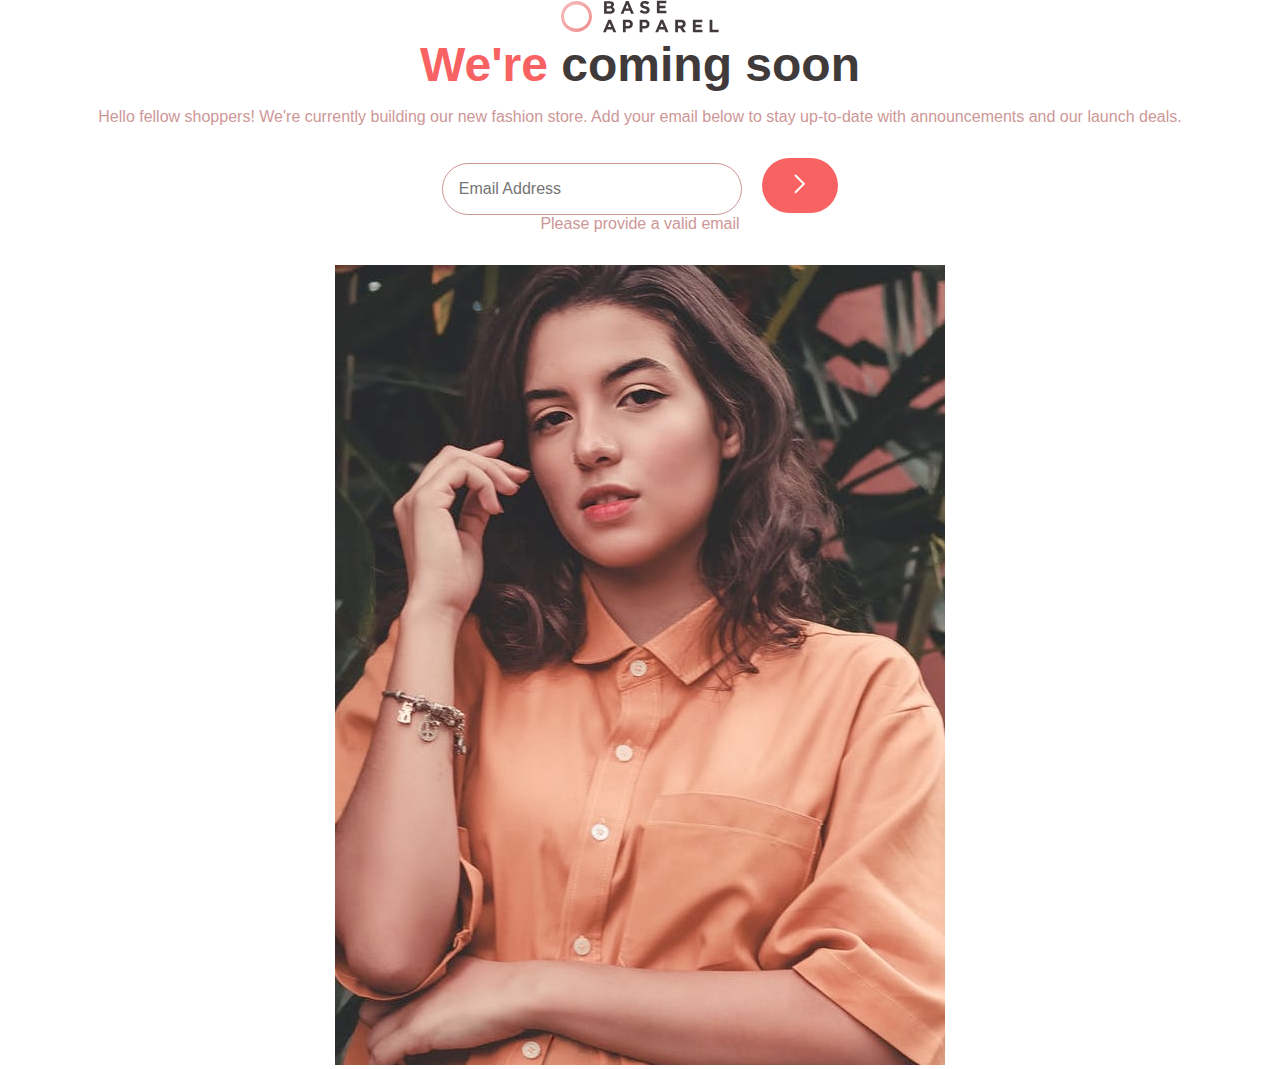
<file: index.html>
<!DOCTYPE html>
<html lang="en">
  <head>
    <meta charset="UTF-8" />
    <meta name="viewport" content="width=device-width, initial-scale=1.0" />
    <!-- displays site properly based on user's device -->

    <link
      rel="icon"
      type="image/png"
      sizes="32x32"
      href="./images/favicon-32x32.png"
    />

    <title>Frontend Mentor | Base Apparel coming soon page</title>

    <link rel="stylesheet" href="style.css" />
  </head>
  <body>
    <div class="main">
      <article>
        <img src="images/logo.svg" alt="" id="logo" />

        <h1><span>We're</span> coming soon</h1>

        <p>
          Hello fellow shoppers! We're currently building our new fashion store.
          Add your email below to stay up-to-date with announcements and our
          launch deals.
        </p>

        <div class="entry">
          <input
            type="text"
            name="text"
            id="email"
            placeholder="Email Address"
            autocomplete="off"
          />
          <button><img src="images/icon-arrow.svg" alt="" /></button>
          <p class="error hidden">Please provide a valid email</p>
        </div>
      </article>
      <img src="images/hero-desktop.jpg" id="hero" alt="" />
    </div>

    <script src="index.js"></script>
  </body>
</html>
</file>
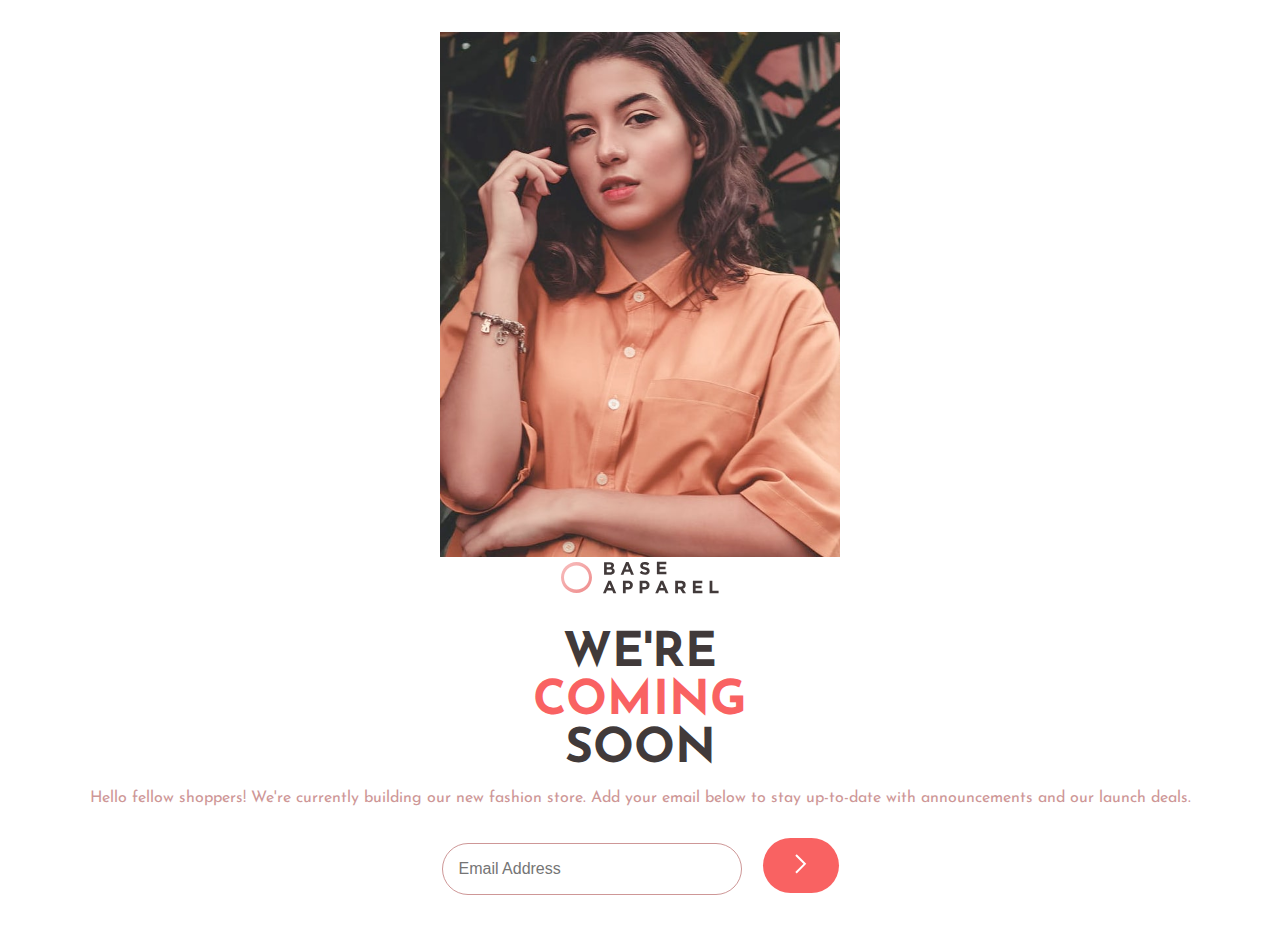
<file: index-mine.html>
<!DOCTYPE html>
<html lang="en">
<head>
    <meta charset="UTF-8">
    <meta name="viewport" content="width=device-width, initial-scale=1.0">
    <link rel="icon" type="image/png" sizes="32x32" href="images/favicon-32x32.png">
    <link href="https://fonts.googleapis.com/css2?family=Josefin+Sans:wght@300;400;600&display=swap" rel="stylesheet">
    <title>Base Apparel Coming Soon</title>
    <link rel="stylesheet" href="style.css">
</head>
<body>
    <div class="container">
        <main>
			<div class="image-container">
            	<img src="images/hero-desktop.jpg" alt="Hero Image" width="400">
        	</div>
			<img src="images/logo.svg" alt="Base Apparel" class="logo">
            <h1>WE'RE<br><span>COMING</span><br>SOON</h1>
            <p>Hello fellow shoppers! We're currently building our new fashion store. Add your email below to stay up-to-date with announcements and our launch deals.</p>
            <form id="email-form" novalidate>
                <input type="email" required class="email-form" placeholder="Email Address" color="#e4c7c9">
                <button type="submit">
                    <img src="images/icon-arrow.svg" alt="Submit">
                </button>
                <p class="error-message"></p>
            </form>
        </main>
    </div>
    <script src="script.js"></script>
</body>
</html>
</file>
<file: style.css>
* {
    margin: 0;
    padding: 0;
    box-sizing: border-box;
}

body {
    font-family: 'Josefin Sans', sans-serif;
    background-color: hsl(0, 0%, 100%);
    color: hsl(0, 6%, 24%);
    display: flex;
    justify-content: center;
    align-items: center;
    min-height: 100vh;
    text-align: center;
}

.container {
    max-width: 1440px;
    width: 100%;
    padding: 2rem;
}

.logo {
    margin-bottom: 2rem;
}

h1 {
    font-size: 3rem;
    margin-bottom: 1rem;
}

h1 span {
    color: hsl(0, 93%, 68%);
}

p {
    margin-bottom: 2rem;
    color: hsl(0, 36%, 70%);
}

form {
    position: relative;
    display: inline-block;
}

input {
    padding: 1rem;
    border: 1px solid hsl(0, 36%, 70%);
    border-radius: 50px;
    width: 300px;
    font-size: 1rem;
}

button {
    background-color: hsl(0, 93%, 68%);
    border: none;
    border-radius: 50px;
    padding: 1rem 2rem;
    cursor: pointer;
    margin-left: 1rem;
}

.error-message {
    color: hsl(0, 93%, 68%);
    margin-top: 0.5rem;
    display: none;
}

.image-container {
    position: relative;
}

.desktop {
    display: block;
    width: 100%;
    height: auto;
}

.mobile {
    display: none;
    width: 100%;
    height: auto;
}

@media (max-width: 768px) {
    .desktop {
        display: none;
    }
    .mobile {
        display: block;
    }
}
</file>
